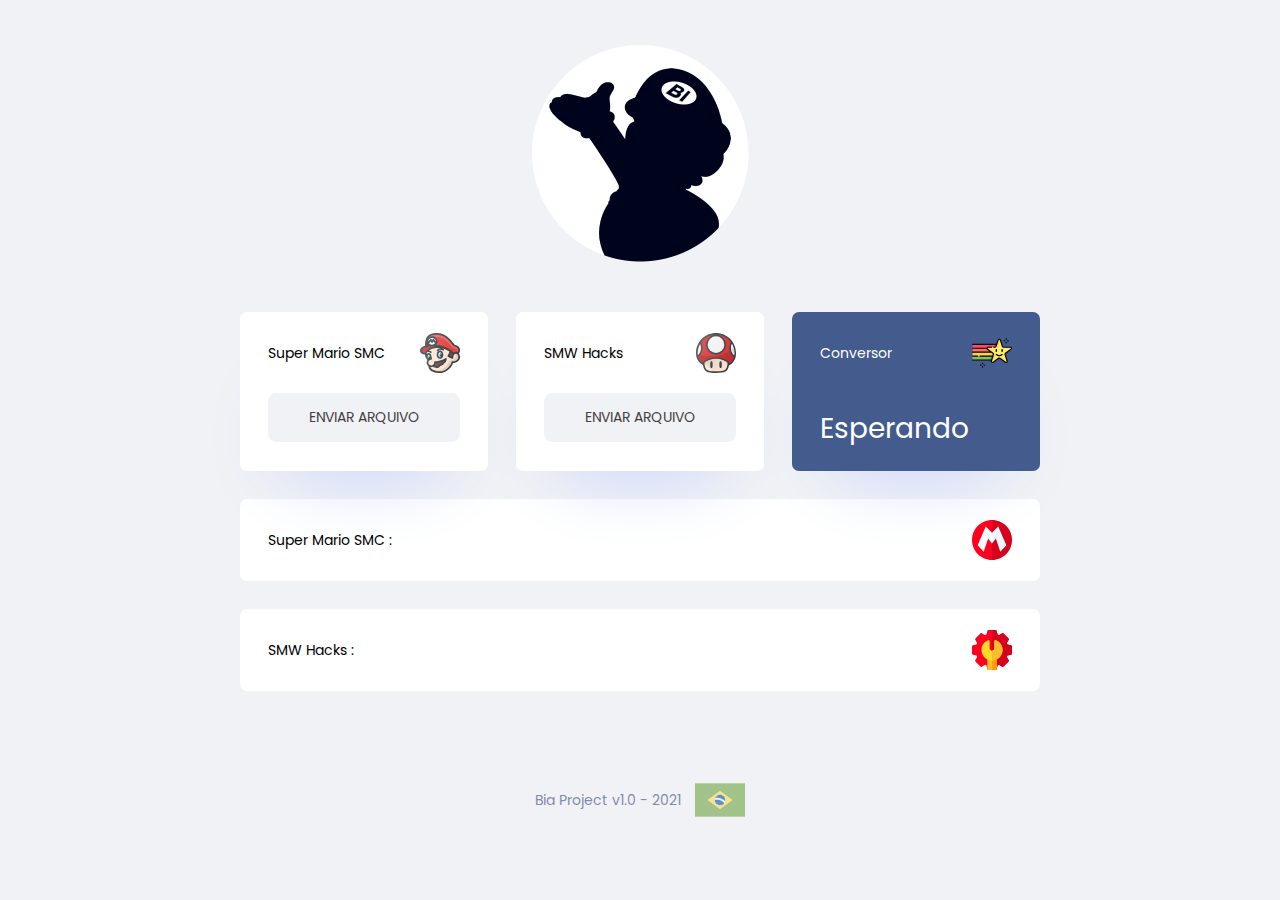
<file: index.html>
<!DOCTYPE html>
<html lang="pt-br">
<head>
    <meta charset="UTF-8">
    <meta http-equiv="X-UA-Compatible" content="IE=edge">
    <meta name="viewport" content="width=device-width, initial-scale=1.0">
    <link rel="shortcut icon" href="assets/img/favicon.png">
    <title>Bia-Cps</title>
    <link rel="stylesheet" href="assets/css/style.css">
    <link href="https://fonts.googleapis.com/css2?family=Poppins:wght@200;300;400;500;600;700&display=swap" rel="stylesheet">
</head>
<body>

        <header>
            <img src="assets/img/biaproject.png"width="250" alt="Logo da Bia-Project">
        </header>

        <main class="container">

            <section id="funcoes">
                <h2 class="sr-only">Entrada</h2>
    
                <div class="card animate__animated animate__fadeInDown">
                    <h3>
                        <span>
                            Super Mario SMC
                        </span>
                        <img src="assets/img/super-mario.svg" width="40" alt="imagem de entradas">
                    </h3>
                   
                    <form>
                        <div>
                            <label for="file1">Enviar arquivo</label>
                            <input type="file" name="arquivo" id="file1" onchange="tryPatch()">
                         
                        </div>
                    </form>
                   
                </div>
    
                <div class="card animate__animated animate__fadeInDown">
                    <h3>
                        <span>
                            SMW Hacks
                        </span>
                        <img src="assets/img/mushroom.svg" width="40" alt="imagem de saidas">
                    </h3>
                    <form>
                        <div>
                            <label for="file2">Enviar arquivo</label>
                            <input type="file" name="arquivo" id="file2" onchange="tryPatch()">
                            
                        </div>
                    </form>
                </div>
    
                <div id="card_alert" class="card convert animate__animated animate__fadeInDown">
                    <h3>
                        <span>
                          Conversor
                        </span>
                        <img src="assets/img/star.svg" width="40" alt="imagem de total">
                    </h3>
                    
                    <div style="margin-top: 35px;" id="result">
                        <p  id="error">Esperando</p>
                    </div>
                    
                </div>

            </section>

            <section>

                <div class="card animate__animated animate__fadeInDown">
                    <h3>
                        <span>
                            Super Mario SMC :
                        </span>
                        <span class="filename" id='file-name'></span>
                        <img src="assets/img/sm.svg" width="40" alt="imagem de saidas">
                    </h3>

                </div>

                <div class="card animate__animated animate__fadeInDown">
                    <h3>
                        <span>
                            SMW Hacks :
                        </span>
                        <span class="filename" id='file-name-input2'></span>
                        <img src="assets/img/smwhack.svg" width="40" alt="imagem de saidas">
                    </h3>

                </div>
    
            </section>

        </main>

        <footer>
            <p style="margin-right: 1rem;">Bia Project v1.0 - 2021</p>
            <img src="assets/img/brasil.svg" width="50" alt="" srcset="">
        </footer>

    <script>



    </script>
    <script src="assets/js/algo.js"></script>
</body>
</html>
</file>
<file: assets/css/style.css>
* {
    margin: 0;
    padding: 0;
    box-sizing: border-box;
}

:root {
    --color-blue-dark: #344a79;
}

html {
    font-size: 93.75%;
}

body {
    background-color: #f0f2f5;
    font-family: 'Poppins', sans-serif;
}

.sr-only {
    position: absolute;
    width: 1px;
    height: 1px;
    padding: 0;
    margin: -1px;
    overflow: hidden;
    clip: rect(0,0,0,0);
    white-space: nowrap;
    border-width: 0;
}

.container {
    width: min(90vw, 800px);
    margin: auto;
}

/* Header ============================== */
header {
    background-image: url('https://images6.alphacoders.com/105/1050408.jpg');
    background-size: cover;
    padding: 2rem 0 10rem;
    text-align: center;
}

/* main ============================== */
input[type="file"] {
    display: none;
}

label {
    padding: 1rem;
    border-radius: .6rem;
    width: 100%;
    background-color: #f0f2f5;
    color: #464141;
    text-transform: uppercase;
    text-align: center;
    display: block;
    margin-top: 20px;
    cursor: pointer;
}

.filename {
    font-size: 15px;
}

.baixar {
    width: 100%;
    padding: 1rem;
    border: none;
    border-radius: .6rem;
    background-color: #f0db64;
    margin-top: 20px;
    text-transform: uppercase;
    text-decoration: none;
    color: #344a79;
    cursor: pointer;
}

.baixar:hover {
    background-color: #5cc47e;
    cursor: pointer;
    color: #f8f8f8;
}

/*
.cpsinput {
    width: 100%;
    height: 3rem;
    border: none;
    margin-top: 1.3rem;
    background-color: #f0f2f5;
    padding: 0.80rem;
    border-radius: .6rem;
}
*/
/* Balanço ============================== */
#funcoes {
    margin-top: -8rem;
}

#funcoes h2 {
    color: #ffffff;
    margin-top: 0;
}


/* Cards ============================== */

.card {
    background-color: #ffffff;
    padding: 1.5rem 2rem;
    border-radius: .50rem;
    margin-bottom: 2rem;
    color: var(--color-dark-blue);
    -webkit-box-shadow: 0px 44px 78px -46px rgba(196,206,255,1);
    -moz-box-shadow: 0px 44px 78px -46px rgba(196,206,255,1);
    box-shadow: 0px 44px 78px -46px rgba(196,206,255,1);
}

.card h3 {
    font-weight: normal;
    font-size: 1rem;
    display: flex;
    align-items: center;
    justify-content: space-between;
}

.card p {
    font-size: 2rem;
    line-height: 3rem;
    margin-top: 1rem;
}

.card.convert {
    color: #ffffff;
    background-color: #435b8d;
    -webkit-box-shadow: 0px 44px 78px -46px rgba(196,206,255,1);
    -moz-box-shadow: 0px 44px 78px -46px rgba(196,206,255,1);
    box-shadow: 0px 44px 78px -46px rgba(196,206,255,1);
}

.card.convert-danger {
    color: #ffffff;
    background-color: #e63d3d;
    -webkit-box-shadow: 0px 44px 78px -46px rgb(255, 196, 196);
    -moz-box-shadow: 0px 44px 78px -46px rgba(196,206,255,1);
    box-shadow: 0px 44px 78px -46px rgba(196,206,255,1);
}



/* footer ============================== */
footer {
    color: var(--color-blue-dark);
    opacity: 0.6;
    padding: 4rem 0 2rem;
    display: flex;
    align-items: center;
    justify-content: center;
}


@media (min-width: 800px) {

    html {
        font-size: 87.5%;
    }

    #funcoes {
        display: grid;
        grid-template-columns: 2fr 2fr 2fr;
        gap: 2rem;
    }
}
</file>
